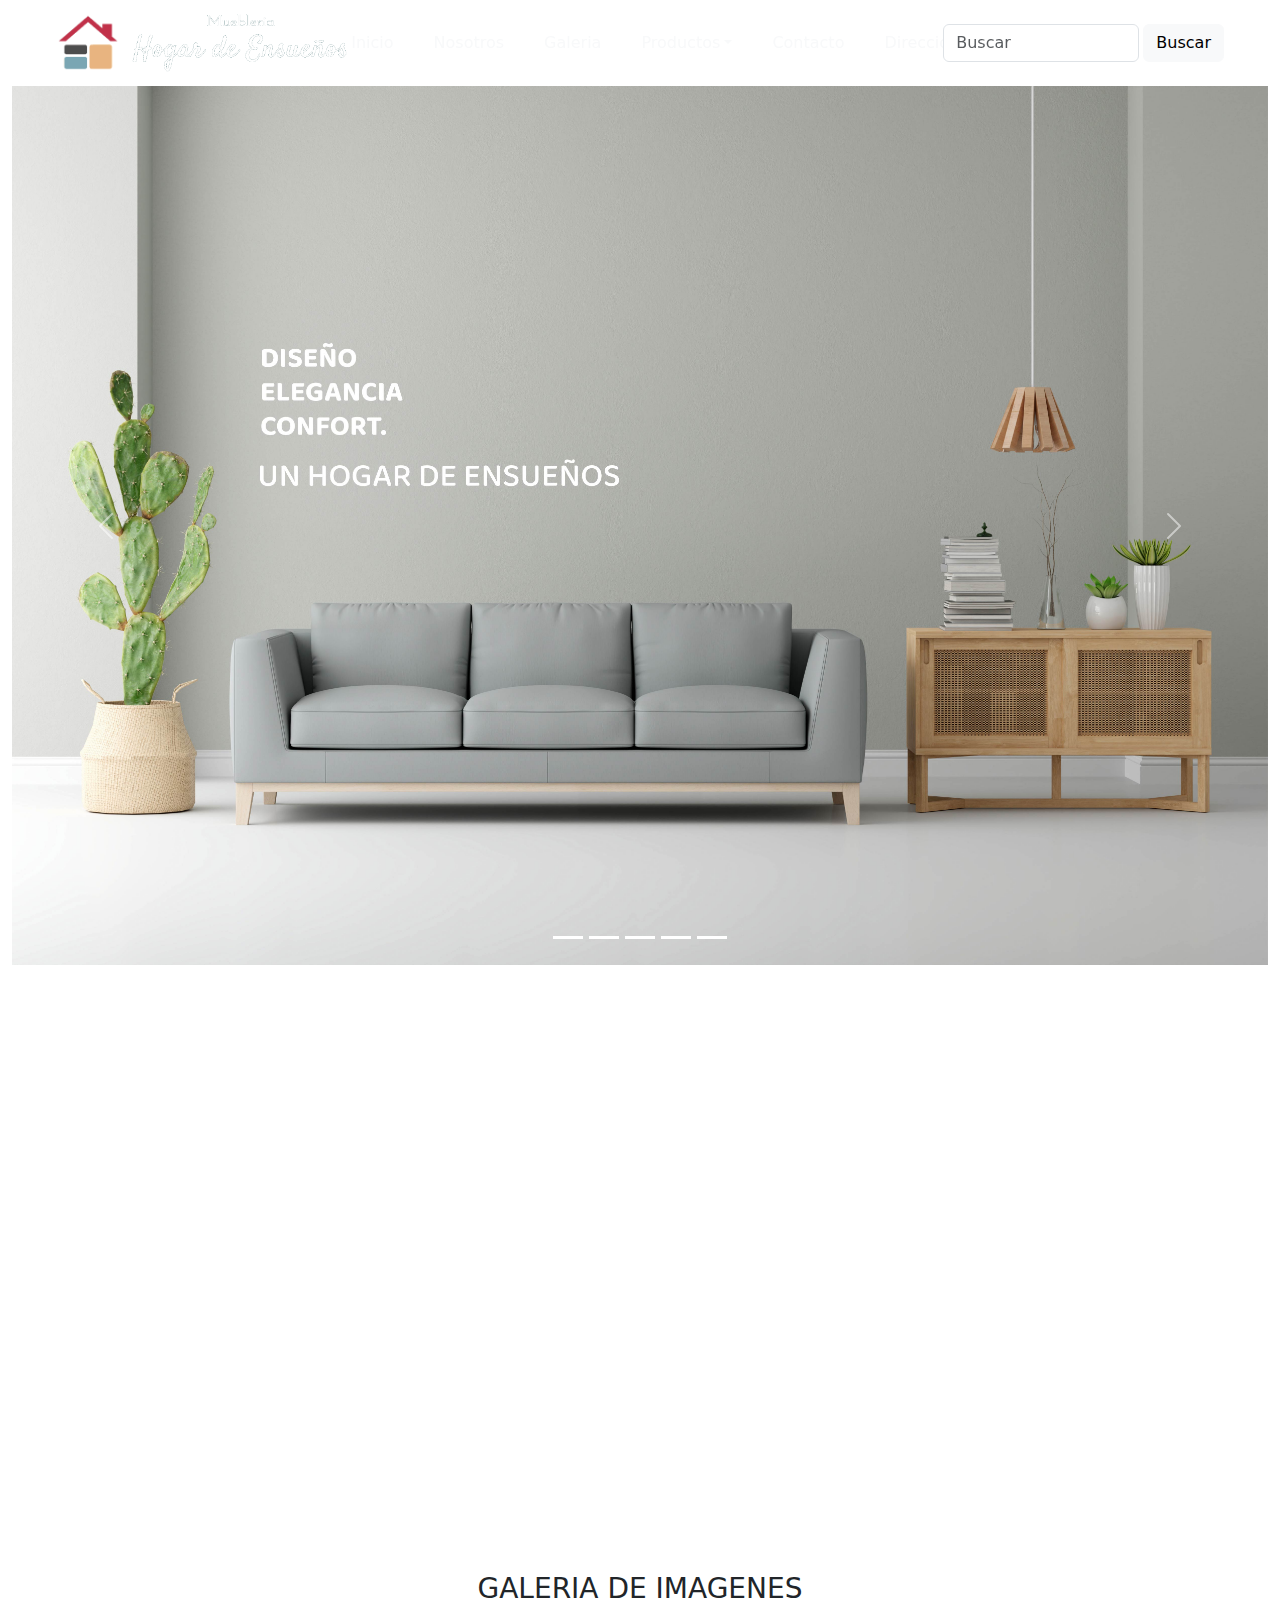
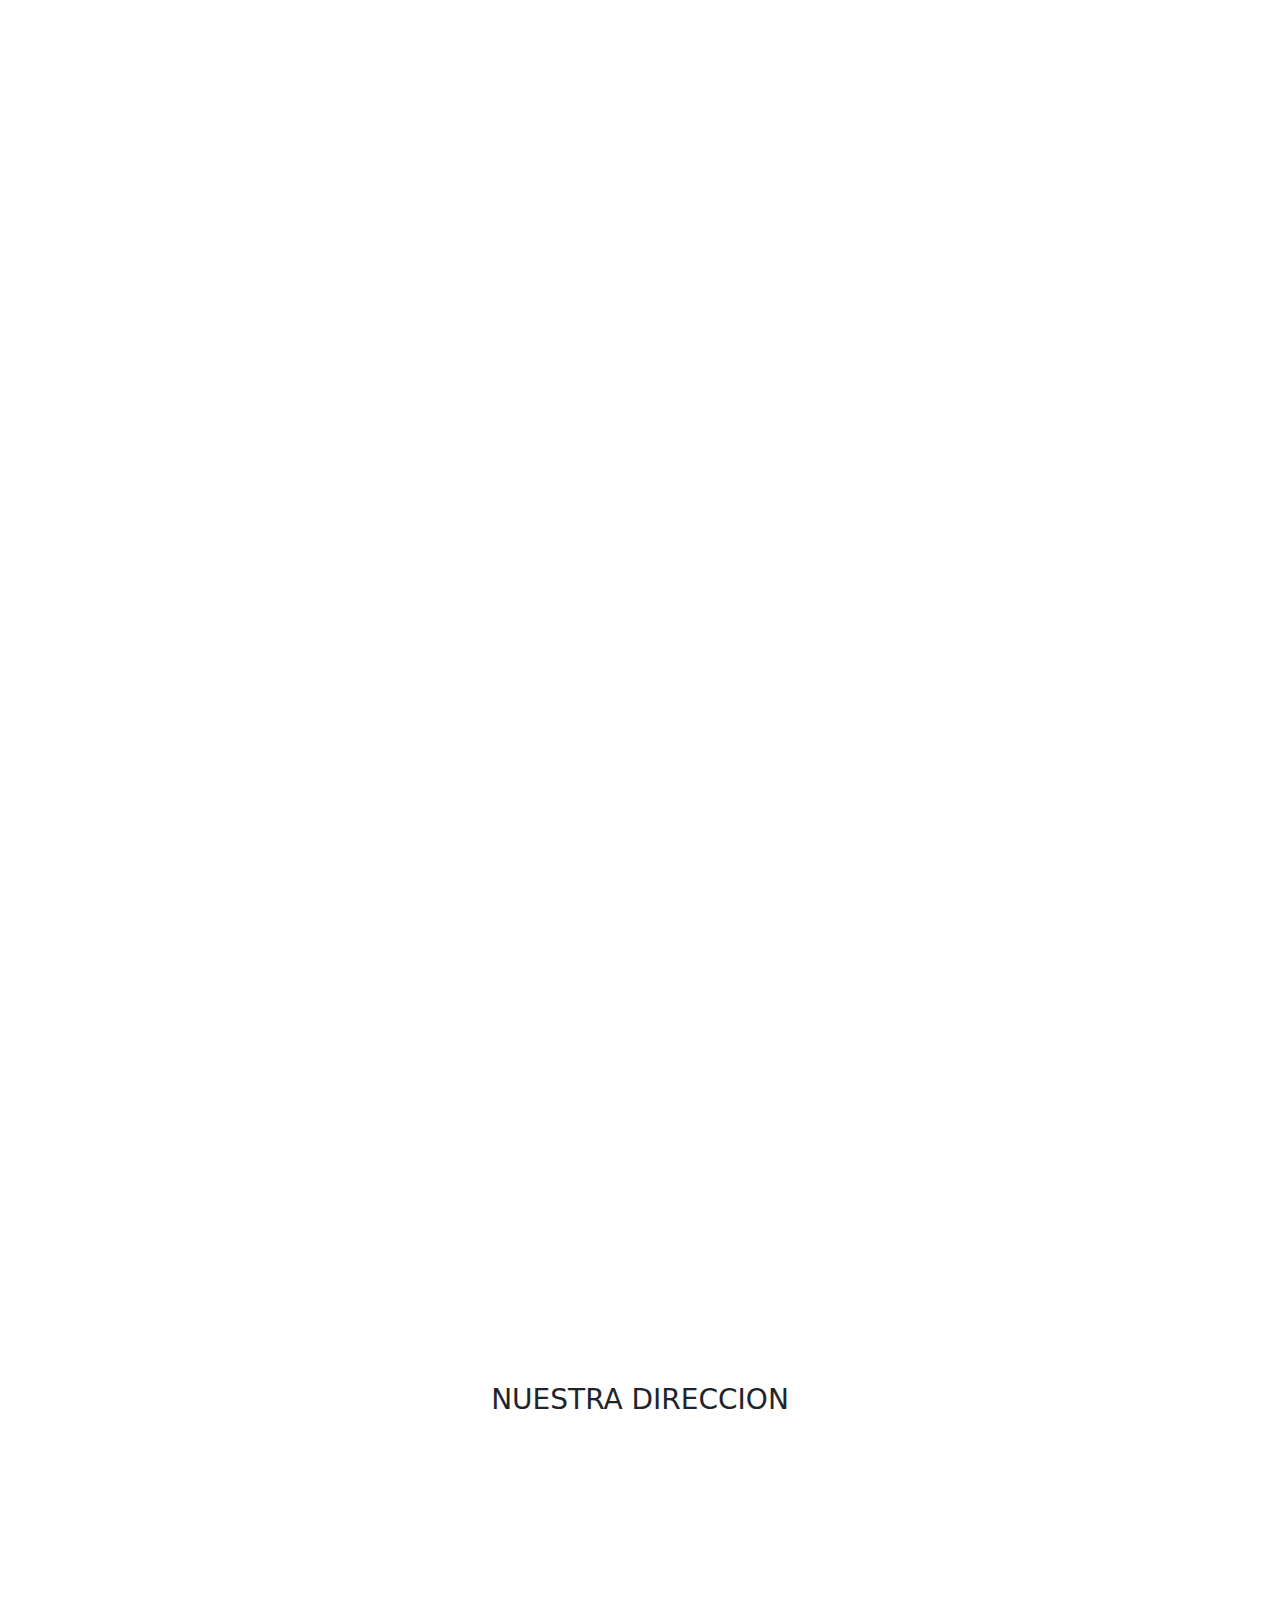
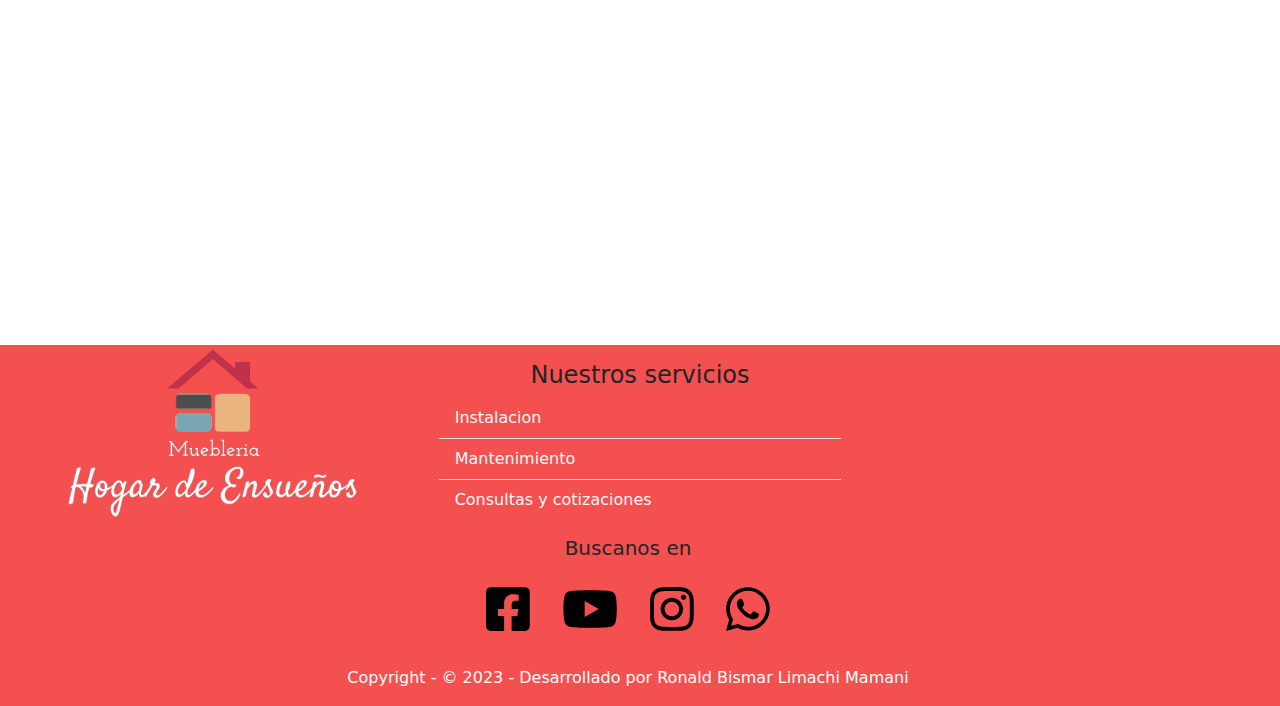
<file: index.html>
<!DOCTYPE html>
<html lang="en">
  <head>
    <meta charset="UTF-8" />
    <meta name="viewport" content="width=device-width, initial-scale=1.0" />
    <title>Muebleria "Hogar de Ensueño"</title>
    <link rel="stylesheet" href="css/bootstrap.min.css" />
    <link rel="stylesheet" href="css/estilos.css" />
    <link rel="stylesheet" href="css/font-awesome.min.css" />
  </head>
  <body>
    <!-- Menu Principal -->
    <header class="container-fluid mb-5">
      <nav
        class="navbar navbar-expand-xl fixed-top navbar-dark mb-5"
        style="background-color: #4d455d00"
      >
        <!-- Para el logotipo -->
        <a
          href="index.html"
          class="navbar-brand ms-3"
          style="transform: translateX(40px)"
        >
          <img
            src="img/icono.png"
            alt="logotipo"
            class="img-fluid"
            style="height: 60px"
          />
          <img
            src="img/letras.png"
            alt="logotipo"
            class="img-fluid"
            style="height: 60px"
          />
        </a>
        <!-- El boton para el Menu de movil -->
        <button
          class="navbar-toggler me-3"
          type="button"
          data-bs-toggle="collapse"
          data-bs-target="#menu-principal"
        >
          <span class="navbar-toggler-icon"></span
          ><!-- boton hamburguesa -->
        </button>
        <!-- Menu de navegacion -->
        <div class="collapse navbar-collapse" id="menu-principal">
          <ul class="navbar-nav m-auto">
            <li class="nav-item ms-4">
              <a href="#" class="nav-link text-light">Inicio</a>
            </li>
            <li class="nav-item ms-4">
              <a href="#nosotros" class="nav-link text-light">Nosotros</a>
            </li>
            <li class="nav-item ms-4">
              <a href="#galeria" class="nav-link text-light">Galeria</a>
            </li>
            <!-- DropDown en este item (menu desplegable) -->

            <li class="nav-item ms-4 dropdown">
              <a
                href="#productos"
                class="nav-link text-light dropdown-toggle"
                data-bs-toggle="dropdown"
                >Productos</a
              >
              <ul class="dropdown-menu" style="background-color: #f0f0f0">
                <li>
                  <a href="pages/sofas.html" class="dropdown-item">Sofas</a>
                </li>
                <li>
                  <a href="pages/armarios.html" class="dropdown-item"
                    >Armarios</a
                  >
                </li>
                <li>
                  <a href="pages/mesas.html" class="dropdown-item">Comedores</a>
                </li>
                <li><a href="#" class="dropdown-item">Sillas</a></li>
                <li><a href="#" class="dropdown-item">Catres</a></li>
              </ul>
            </li>

            <li class="nav-item ms-4">
              <a href="#contacto" class="nav-link text-light">Contacto</a>
            </li>
            <li class="nav-item ms-4">
              <a href="#direccion" class="nav-link text-light">Dirección</a>
            </li>
          </ul>
          <form
            action="get"
            class="d-flex"
            style="transform: translateX(-40px)"
          >
            <input
              type="search"
              class="form-control ms-3"
              placeholder="Buscar"
            />
            <button class="btn btn-light ms-1 me-3">Buscar</button>
          </form>
        </div>
      </nav>
      <!-- Carrusel de portada -->
      <section class="container-fluid mx-0 px-0" style="margin-top: 86px">
        <article class="col-12 mt-5 mx-0 px-0">
          <div
            class="carousel slide"
            id="portada-carrusel"
            data-bs-ride="carousel"
          >
            <div class="carousel-inner">
              <div class="carousel-item active">
                <img
                  class="img-fluid w-100"
                  src="img/sofa-gris-salon-espacio-libre.jpg"
                  alt="imagen mueble 1"
                />
              </div>
              <div class="carousel-item">
                <img
                  class="img-fluid w-100"
                  src="img/carrusel 2.jpg"
                  alt="imagen mueble 2"
                />
              </div>
              <!-- Agrega lo mismo para las otras imágenes del carrusel -->
            </div>
            <!-- Controles -->
            <button
              class="carousel-control-prev"
              data-bs-target="#portada-carrusel"
              data-bs-slide="prev"
            >
              <span class="carousel-control-prev-icon"></span>
            </button>
            <button
              class="carousel-control-next"
              data-bs-target="#portada-carrusel"
              data-bs-slide="next"
            >
              <span class="carousel-control-next-icon"></span>
            </button>
            <!-- Indicadores -->
            <div class="carousel-indicators">
              <button
                class="active"
                data-bs-target="#portada-carrusel"
                data-bs-slide-to="0"
              ></button>
              <button
                class="active"
                data-bs-target="#portada-carrusel"
                data-bs-slide-to="1"
              ></button>
              <button
                class="active"
                data-bs-target="#portada-carrusel"
                data-bs-slide-to="2"
              ></button>
              <button
                class="active"
                data-bs-target="#portada-carrusel"
                data-bs-slide-to="3"
              ></button>
              <button
                class="active"
                data-bs-target="#portada-carrusel"
                data-bs-slide-to="4"
              ></button>
            </div>
          </div>
        </article>
      </section>
    </header>

    <div class="container">
      <!--NOSOTROS -->
      <section class="row" id="nosotros">
        <article class="col-12 mb-5">
          <h3
            class="text-center pt-5 wow slideInLeft"
            data-wow-duration="1s"
            data-wow-delay="1s"
          >
            NOSOTROS
          </h3>
        </article>
        <div
          class="row wow slideInLeft"
          data-wow-duration="1s"
          data-wow-delay="1s"
        >
          <article class="col-12 col-md-4 text-center">
            <img src="img/dolar.png" alt="" />
            <h4>Precios económicos</h4>
            <p class="text-start">
              Nuestra misión es hacer que todos puedan tener acceso a mobiliario
              de alta calidad y diseño distintivo sin tener que preocuparse por
              el precio. Trabajamos directamente con fabricantes de confianza,
              eliminando intermediarios innecesarios para ofrecerte precios
              bajos.
            </p>
          </article>
          <article class="col-12 col-md-4 text-center">
            <img src="img/marca-de-tiempo.png" alt="" />
            <h4>Atencion inmediata</h4>
            <p class="text-start">
              Nuestro equipo está siempre listo para ayudarte en el proceso de
              compra. Sin largas esperas ni demoras, asegurando una atencion
              puntual y al instante. Tu tiempo es valioso para nosotros, y nos
              comprometemos a hacer que tu visita a nuestra mueblería sea
              cómoda, práctica y satisfactoria.
            </p>
          </article>
          <article class="col-12 col-md-4 text-center">
            <img src="img/candado.png" alt="" />
            <h4>Contratos seguros</h4>
            <p class="text-start">
              Ofrecemos contratos seguros que te brindan tranquilidad y
              protección. Incluyendo garantías sólidas para cubrir cualquier
              eventualidad. Estamos comprometidos en asegurar que tu inversión
              esté protegida y que puedas disfrutar de tus muebles sin
              preocupaciones.
            </p>
          </article>
        </div>
      </section>
      <!-- GALERIA -->
      <section id="galeria" class="row pt-5">
        <article class="col-12 mb-5">
          <h3 class="text-center">GALERIA DE IMAGENES</h3>
          <div class="row mt-5">
            <figure
              class="col-md-4 my-1 contenedor-imagen wow zoomIn"
              data-wow-duration="1s"
            >
              <a href="#"
                ><img
                  class="d-block w-100 galeria rounded-3"
                  data-bs-toggle="modal"
                  data-bs-target="#modal-galeria"
                  src="img/galeria 1.jpg"
                  alt=""
              /></a>
            </figure>
            <figure
              class="col-md-8 my-1 contenedor-imagen wow zoomIn"
              data-wow-duration="1s"
            >
              <a href="#"
                ><img
                  class="d-block w-100 galeria rounded-3"
                  data-bs-toggle="modal"
                  data-bs-target="#modal-galeria"
                  src="img/galeria 2.PNG"
                  alt=""
              /></a>
            </figure>
            <figure
              class="col-md-8 my-1 contenedor-imagen wow zoomIn"
              data-wow-duration="1s"
            >
              <a href="#"
                ><img
                  class="d-block w-100 galeria rounded-3"
                  data-bs-toggle="modal"
                  data-bs-target="#modal-galeria"
                  src="img/galeria 3.jpg"
                  alt=""
              /></a>
            </figure>
            <figure
              class="col-md-4 my-1 contenedor-imagen wow zoomIn"
              data-wow-duration="1s"
            >
              <a href="#"
                ><img
                  class="d-block w-100 galeria rounded-3"
                  data-bs-toggle="modal"
                  data-bs-target="#modal-galeria"
                  src="img/galeria 4.jpg"
                  alt=""
              /></a>
            </figure>
            <figure
              class="col-md-4 my-1 contenedor-imagen wow zoomIn"
              data-wow-duration="1s"
            >
              <a href="#"
                ><img
                  class="d-block w-100 galeria rounded-3"
                  data-bs-toggle="modal"
                  data-bs-target="#modal-galeria"
                  src="img/galeria 5.jpg"
                  alt=""
              /></a>
            </figure>
            <figure
              class="col-md-8 my-1 contenedor-imagen wow zoomIn"
              data-wow-duration="1s"
            >
              <a href="#"
                ><img
                  class="d-block w-100 galeria rounded-3"
                  data-bs-toggle="modal"
                  data-bs-target="#modal-galeria"
                  src="img/galeria 6.jpg"
                  alt=""
              /></a>
            </figure>
          </div>
          <!-- Ventana modal para la galeria -->
          <div class="modal fade" id="modal-galeria" tabindex="-1">
            <div class="modal-dialog modal-lg modal-dialog-centered">
              <div class="modal-content">
                <img src="img/galeria 1.jpg" id="imagen-modal" alt="" />
              </div>
            </div>
          </div>
        </article>
      </section>

      <!-- CONTACTO -->
      <section
        id="contacto"
        class="row border-top border-bottom pt-5 wow slideInUp"
        data-wow-delay="1s"
        data-wow-duration="1s"
      >
        <article class="col-12 mb-5">
          <h3 class="text-center mb-4">CONTACTANOS</h3>
          <form action="">
            <div class="row">
              <div class="col-12 col-lg-6">
                <div class="form-floating mb-3">
                  <input
                    type="text"
                    name="nombre"
                    id="nombre"
                    placeholder="Nombre"
                    class="form-control"
                  />
                  <label for="nombre">Nombre</label>
                </div>
              </div>
              <div class="col-12 col-lg-6">
                <div class="form-floating mb-3">
                  <input
                    type="email"
                    name="correo"
                    id="correo"
                    placeholder="Correo electronico"
                    class="form-control"
                  />
                  <label for="nombre">Correo electronico</label>
                </div>
              </div>
              <div class="col-12">
                <div class="form-floating mb-3">
                  <textarea
                    name="mensaje"
                    id="mensaje"
                    class="form-control"
                    placeholder="M"
                    style="min-height: 80px; max-height: 80px; height: 100px"
                  ></textarea>
                  <label for="mensaje">Mensaje</label>
                </div>
                <div class="d-flex justify-content-center">
                  <button
                    class="btn px-5"
                    style="background-color: #f9d949"
                    type="submit"
                  >
                    Enviar
                  </button>
                </div>
              </div>
            </div>
          </form>
        </article>
      </section>
    </div>
    <div class="container-fluid">
      <!-- DIRECCION -->
      <section id="direccion" class="row mt-5 pt-5">
        <article class="col-12 my-5">
          <h3 class="text-center mb-4">NUESTRA DIRECCION</h3>
          <iframe
            class="w-100 p-0 m-0"
            src="https://www.google.com/maps/embed?pb=!1m14!1m12!1m3!1d1911.587285908033!2d-68.18226981480117!3d-16.61800558058775!2m3!1f0!2f0!3f0!3m2!1i1024!2i768!4f13.1!5e0!3m2!1ses!2sbo!4v1689706262554!5m2!1ses!2sbo"
            width="600"
            height="450"
            style="border: 0"
            allowfullscreen=""
            loading="lazy"
            referrerpolicy="no-referrer-when-downgrade"
          ></iframe>
        </article>
      </section>
      <!-- PIE DE PAGINA -->
      <div class="row" style="background-color: #f45050">
        <article class="col-12 col-md-4">
          <a href="#" class="d-flex flex-column align-items-center">
            <img class="d-block w-25" src="../img/icono.png" alt="" />
            <img class="d-block w-75" src="../img/letras.png" alt="" />
          </a>
        </article>
        <article class="col-12 col-md-4">
          <h4 class="mt-3 text-center">Nuestros servicios</h4>
          <ul class="list-group list-group-flush">
            <a
              href="#"
              class="list-group-item text-light"
              style="background-color: #f45050"
              >Instalacion</a
            >
            <a
              href="#"
              class="list-group-item text-light"
              style="background-color: #f45050"
              >Mantenimiento</a
            >
            <a
              href="#"
              class="list-group-item text-light"
              style="background-color: #f45050"
              >Consultas y cotizaciones</a
            >
          </ul>
        </article>

        <div class="row justify-content-center mt-3">
          <h5 class="text-center">Buscanos en</h5>
          <article
            class="col-12 col-md-4 px-5 d-flex justify-content-center align-items-center"
          >
            <a href="#">
              <svg
                style="height: 50px"
                class="m-3"
                xmlns="http://www.w3.org/2000/svg"
                height="1em"
                viewBox="0 0 448 512"
              >
                <path
                  d="M400 32H48A48 48 0 0 0 0 80v352a48 48 0 0 0 48 48h137.25V327.69h-63V256h63v-54.64c0-62.15 37-96.48 93.67-96.48 27.14 0 55.52 4.84 55.52 4.84v61h-31.27c-30.81 0-40.42 19.12-40.42 38.73V256h68.78l-11 71.69h-57.78V480H400a48 48 0 0 0 48-48V80a48 48 0 0 0-48-48z"
                />
              </svg>
            </a>
            <a href="#">
              <svg
                style="height: 50px"
                class="m-3"
                xmlns="http://www.w3.org/2000/svg"
                height="1em"
                viewBox="0 0 576 512"
              >
                <path
                  d="M549.655 124.083c-6.281-23.65-24.787-42.276-48.284-48.597C458.781 64 288 64 288 64S117.22 64 74.629 75.486c-23.497 6.322-42.003 24.947-48.284 48.597-11.412 42.867-11.412 132.305-11.412 132.305s0 89.438 11.412 132.305c6.281 23.65 24.787 41.5 48.284 47.821C117.22 448 288 448 288 448s170.78 0 213.371-11.486c23.497-6.321 42.003-24.171 48.284-47.821 11.412-42.867 11.412-132.305 11.412-132.305s0-89.438-11.412-132.305zm-317.51 213.508V175.185l142.739 81.205-142.739 81.201z"
                />
              </svg>
            </a>
            <a href="#">
              <svg
                style="height: 50px"
                class="m-3"
                xmlns="http://www.w3.org/2000/svg"
                height="1em"
                viewBox="0 0 448 512"
              >
                <path
                  d="M224.1 141c-63.6 0-114.9 51.3-114.9 114.9s51.3 114.9 114.9 114.9S339 319.5 339 255.9 287.7 141 224.1 141zm0 189.6c-41.1 0-74.7-33.5-74.7-74.7s33.5-74.7 74.7-74.7 74.7 33.5 74.7 74.7-33.6 74.7-74.7 74.7zm146.4-194.3c0 14.9-12 26.8-26.8 26.8-14.9 0-26.8-12-26.8-26.8s12-26.8 26.8-26.8 26.8 12 26.8 26.8zm76.1 27.2c-1.7-35.9-9.9-67.7-36.2-93.9-26.2-26.2-58-34.4-93.9-36.2-37-2.1-147.9-2.1-184.9 0-35.8 1.7-67.6 9.9-93.9 36.1s-34.4 58-36.2 93.9c-2.1 37-2.1 147.9 0 184.9 1.7 35.9 9.9 67.7 36.2 93.9s58 34.4 93.9 36.2c37 2.1 147.9 2.1 184.9 0 35.9-1.7 67.7-9.9 93.9-36.2 26.2-26.2 34.4-58 36.2-93.9 2.1-37 2.1-147.8 0-184.8zM398.8 388c-7.8 19.6-22.9 34.7-42.6 42.6-29.5 11.7-99.5 9-132.1 9s-102.7 2.6-132.1-9c-19.6-7.8-34.7-22.9-42.6-42.6-11.7-29.5-9-99.5-9-132.1s-2.6-102.7 9-132.1c7.8-19.6 22.9-34.7 42.6-42.6 29.5-11.7 99.5-9 132.1-9s102.7-2.6 132.1 9c19.6 7.8 34.7 22.9 42.6 42.6 11.7 29.5 9 99.5 9 132.1s2.7 102.7-9 132.1z"
                />
              </svg>
            </a>
            <a href="#">
              <svg
                style="height: 50px"
                class="m-3"
                xmlns="http://www.w3.org/2000/svg"
                height="1em"
                viewBox="0 0 448 512"
              >
                <path
                  d="M380.9 97.1C339 55.1 283.2 32 223.9 32c-122.4 0-222 99.6-222 222 0 39.1 10.2 77.3 29.6 111L0 480l117.7-30.9c32.4 17.7 68.9 27 106.1 27h.1c122.3 0 224.1-99.6 224.1-222 0-59.3-25.2-115-67.1-157zm-157 341.6c-33.2 0-65.7-8.9-94-25.7l-6.7-4-69.8 18.3L72 359.2l-4.4-7c-18.5-29.4-28.2-63.3-28.2-98.2 0-101.7 82.8-184.5 184.6-184.5 49.3 0 95.6 19.2 130.4 54.1 34.8 34.9 56.2 81.2 56.1 130.5 0 101.8-84.9 184.6-186.6 184.6zm101.2-138.2c-5.5-2.8-32.8-16.2-37.9-18-5.1-1.9-8.8-2.8-12.5 2.8-3.7 5.6-14.3 18-17.6 21.8-3.2 3.7-6.5 4.2-12 1.4-32.6-16.3-54-29.1-75.5-66-5.7-9.8 5.7-9.1 16.3-30.3 1.8-3.7.9-6.9-.5-9.7-1.4-2.8-12.5-30.1-17.1-41.2-4.5-10.8-9.1-9.3-12.5-9.5-3.2-.2-6.9-.2-10.6-.2-3.7 0-9.7 1.4-14.8 6.9-5.1 5.6-19.4 19-19.4 46.3 0 27.3 19.9 53.7 22.6 57.4 2.8 3.7 39.1 59.7 94.8 83.8 35.2 15.2 49 16.5 66.6 13.9 10.7-1.6 32.8-13.4 37.4-26.4 4.6-13 4.6-24.1 3.2-26.4-1.3-2.5-5-3.9-10.5-6.6z"
                />
              </svg>
            </a>
          </article>
          <article class="col-12 text-center text-white mt-3">
            <p>
              Copyright - &copy; 2023 - Desarrollado por Ronald Bismar Limachi
              Mamani
            </p>
          </article>
        </div>
      </div>
    </div>
    <script src="js/wow.min.js"></script>
    <script src="js/app.js"></script>
    <script src="js/bootstrap.bundle.js"></script>
    <script type="text/javascript">
      new WOW().init();
    </script>
  </body>
</html>
</file>
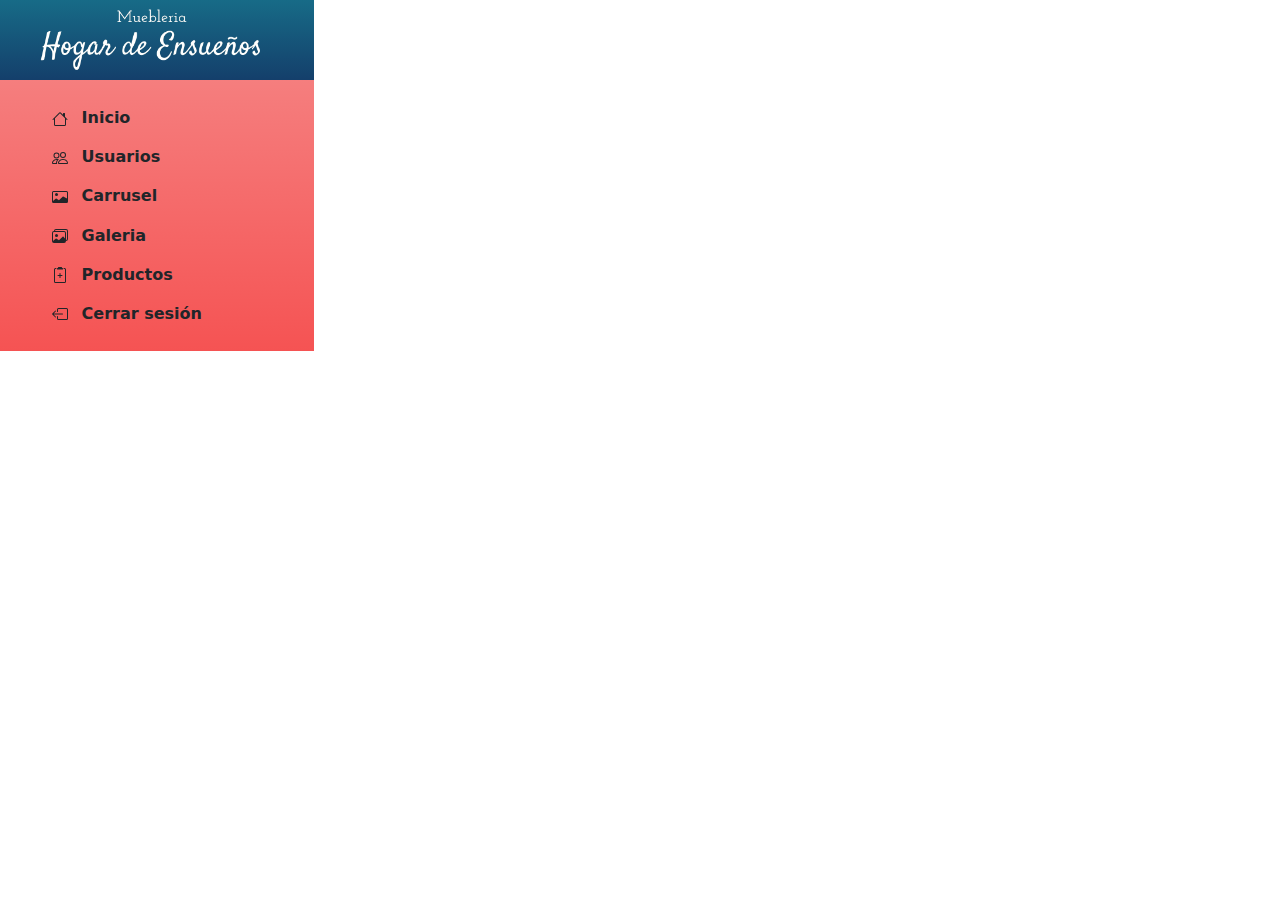
<file: dashboard.html>
<!DOCTYPE html>
<html lang="en">
<head>
    <meta charset="UTF-8">
    <meta name="viewport" content="width=device-width, initial-scale=1.0">
    <title>Dashboard Muebleria "Hogar de ensueños"</title>
    <link rel="stylesheet" href="css/estilos-dashboard.css">
    <link rel="stylesheet" href="css/bootstrap.min.css">
</head>
<body>
    <div class="container-fluid p-0">
        <div class="row p-0">
            <aside class="col-12 col-md-4 col-lg-3 p-0">
                <div class="logo d-flex flex-row justify-content-center">
                    <img class="img-fluid py-2" src="img/letras.png" alt="" style="height: 80px; width: 230px;">
                </div>

                <nav class="menu d-flex flex-lg-column d-md-block justify-content-center flex-wrap py-md-3">

                    <a href="#" class="link-dark ms-md-3 d-block ps-md-5 py-2 fw-bold my-1 px-2 text-decoration-none h6">
                        <svg xmlns="http://www.w3.org/2000/svg" width="16" height="16" fill="currentColor" class="bi bi-house me-2" viewBox="0 0 16 16">
                            <path d="M8.707 1.5a1 1 0 0 0-1.414 0L.646 8.146a.5.5 0 0 0 .708.708L2 8.207V13.5A1.5 1.5 0 0 0 3.5 15h9a1.5 1.5 0 0 0 1.5-1.5V8.207l.646.647a.5.5 0 0 0 .708-.708L13 5.793V2.5a.5.5 0 0 0-.5-.5h-1a.5.5 0 0 0-.5.5v1.293L8.707 1.5ZM13 7.207V13.5a.5.5 0 0 1-.5.5h-9a.5.5 0 0 1-.5-.5V7.207l5-5 5 5Z"/>
                          </svg>
                        Inicio
                    </a>
                    <a href="#" class="link-dark ms-md-3 d-block ps-md-5 py-2  fw-bold my-1 px-2 text-decoration-none h6">
                        <svg xmlns="http://www.w3.org/2000/svg" width="16" height="16" fill="currentColor" class="bi bi-people me-2" viewBox="0 0 16 16">
                            <path d="M15 14s1 0 1-1-1-4-5-4-5 3-5 4 1 1 1 1h8Zm-7.978-1A.261.261 0 0 1 7 12.996c.001-.264.167-1.03.76-1.72C8.312 10.629 9.282 10 11 10c1.717 0 2.687.63 3.24 1.276.593.69.758 1.457.76 1.72l-.008.002a.274.274 0 0 1-.014.002H7.022ZM11 7a2 2 0 1 0 0-4 2 2 0 0 0 0 4Zm3-2a3 3 0 1 1-6 0 3 3 0 0 1 6 0ZM6.936 9.28a5.88 5.88 0 0 0-1.23-.247A7.35 7.35 0 0 0 5 9c-4 0-5 3-5 4 0 .667.333 1 1 1h4.216A2.238 2.238 0 0 1 5 13c0-1.01.377-2.042 1.09-2.904.243-.294.526-.569.846-.816ZM4.92 10A5.493 5.493 0 0 0 4 13H1c0-.26.164-1.03.76-1.724.545-.636 1.492-1.256 3.16-1.275ZM1.5 5.5a3 3 0 1 1 6 0 3 3 0 0 1-6 0Zm3-2a2 2 0 1 0 0 4 2 2 0 0 0 0-4Z"/>
                          </svg>
                        Usuarios
                    </a>
                    <a href="#" class="link-dark ms-md-3 d-block ps-md-5 py-2 fw-bold my-1 px-2 text-decoration-none h6">
                        <svg xmlns="http://www.w3.org/2000/svg" width="16" height="16" fill="currentColor" class="bi bi-card-image me-2" viewBox="0 0 16 16">
                            <path d="M6.002 5.5a1.5 1.5 0 1 1-3 0 1.5 1.5 0 0 1 3 0z"/>
                            <path d="M1.5 2A1.5 1.5 0 0 0 0 3.5v9A1.5 1.5 0 0 0 1.5 14h13a1.5 1.5 0 0 0 1.5-1.5v-9A1.5 1.5 0 0 0 14.5 2h-13zm13 1a.5.5 0 0 1 .5.5v6l-3.775-1.947a.5.5 0 0 0-.577.093l-3.71 3.71-2.66-1.772a.5.5 0 0 0-.63.062L1.002 12v.54A.505.505 0 0 1 1 12.5v-9a.5.5 0 0 1 .5-.5h13z"/>
                          </svg>
                        Carrusel
                    </a>
                    <a href="#" class="link-dark ms-md-3 d-block ps-md-5 py-2  fw-bold my-1 px-2 text-decoration-none h6">
                        <svg xmlns="http://www.w3.org/2000/svg" width="16" height="16" fill="currentColor" class="bi bi-images me-2" viewBox="0 0 16 16">
                            <path d="M4.502 9a1.5 1.5 0 1 0 0-3 1.5 1.5 0 0 0 0 3z"/>
                            <path d="M14.002 13a2 2 0 0 1-2 2h-10a2 2 0 0 1-2-2V5A2 2 0 0 1 2 3a2 2 0 0 1 2-2h10a2 2 0 0 1 2 2v8a2 2 0 0 1-1.998 2zM14 2H4a1 1 0 0 0-1 1h9.002a2 2 0 0 1 2 2v7A1 1 0 0 0 15 11V3a1 1 0 0 0-1-1zM2.002 4a1 1 0 0 0-1 1v8l2.646-2.354a.5.5 0 0 1 .63-.062l2.66 1.773 3.71-3.71a.5.5 0 0 1 .577-.094l1.777 1.947V5a1 1 0 0 0-1-1h-10z"/>
                          </svg>
                        Galeria
                    </a>
                    <a href="#" class="link-dark ms-md-3 d-block ps-md-5 py-2 fw-bold my-1 px-2 text-decoration-none h6">
                        <svg xmlns="http://www.w3.org/2000/svg" width="16" height="16" fill="currentColor" class="bi bi-clipboard2-plus me-2" viewBox="0 0 16 16">
                            <path d="M9.5 0a.5.5 0 0 1 .5.5.5.5 0 0 0 .5.5.5.5 0 0 1 .5.5V2a.5.5 0 0 1-.5.5h-5A.5.5 0 0 1 5 2v-.5a.5.5 0 0 1 .5-.5.5.5 0 0 0 .5-.5.5.5 0 0 1 .5-.5h3Z"/>
                            <path d="M3 2.5a.5.5 0 0 1 .5-.5H4a.5.5 0 0 0 0-1h-.5A1.5 1.5 0 0 0 2 2.5v12A1.5 1.5 0 0 0 3.5 16h9a1.5 1.5 0 0 0 1.5-1.5v-12A1.5 1.5 0 0 0 12.5 1H12a.5.5 0 0 0 0 1h.5a.5.5 0 0 1 .5.5v12a.5.5 0 0 1-.5.5h-9a.5.5 0 0 1-.5-.5v-12Z"/>
                            <path d="M8.5 6.5a.5.5 0 0 0-1 0V8H6a.5.5 0 0 0 0 1h1.5v1.5a.5.5 0 0 0 1 0V9H10a.5.5 0 0 0 0-1H8.5V6.5Z"/>
                          </svg>
                        Productos
                    </a>
                    <a href="#" class="link-dark ms-md-3 d-block ps-md-5 py-2 fw-bold my-1 px-2 text-decoration-none h6">
                        <svg xmlns="http://www.w3.org/2000/svg" width="16" height="16" fill="currentColor" class="bi bi-box-arrow-left me-2" viewBox="0 0 16 16">
                            <path fill-rule="evenodd" d="M6 12.5a.5.5 0 0 0 .5.5h8a.5.5 0 0 0 .5-.5v-9a.5.5 0 0 0-.5-.5h-8a.5.5 0 0 0-.5.5v2a.5.5 0 0 1-1 0v-2A1.5 1.5 0 0 1 6.5 2h8A1.5 1.5 0 0 1 16 3.5v9a1.5 1.5 0 0 1-1.5 1.5h-8A1.5 1.5 0 0 1 5 12.5v-2a.5.5 0 0 1 1 0v2z"/>
                            <path fill-rule="evenodd" d="M.146 8.354a.5.5 0 0 1 0-.708l3-3a.5.5 0 1 1 .708.708L1.707 7.5H10.5a.5.5 0 0 1 0 1H1.707l2.147 2.146a.5.5 0 0 1-.708.708l-3-3z"/>
                          </svg>
                        Cerrar sesión
                    </a>


                </nav>
                
            </aside>
        </div>
    </div>



    <script src="../js/bootstrap.bundle.js"></script>
</body>
</html>
</file>
<file: css/estilos.css>
/* Imagen para la galeria */
img.galeria {
  height: 250px;
  object-fit: cover;
  object-position: center;
}

.collapse-show {
  background-color: #4d455d;
}

img.mesas {
  height: 250px;
  object-fit: cover;
  object-position: center;
}

img.armarios {
  height: 250px;
  object-fit: cover;
  object-position: center;
}
</file>
<file: css/estilos-dashboard.css>
*{
    margin: 0;
    padding: 0;
    box-sizing: border-box;
}

.logo{
    background: linear-gradient(180deg,#176B87,#143F6B);
}
nav{
    background: linear-gradient(180deg,#f57e7e ,#F55353);
}nav a:hover{
    background-color: rgb(148, 148, 148);
    border-radius: 10px;
}
</file>
